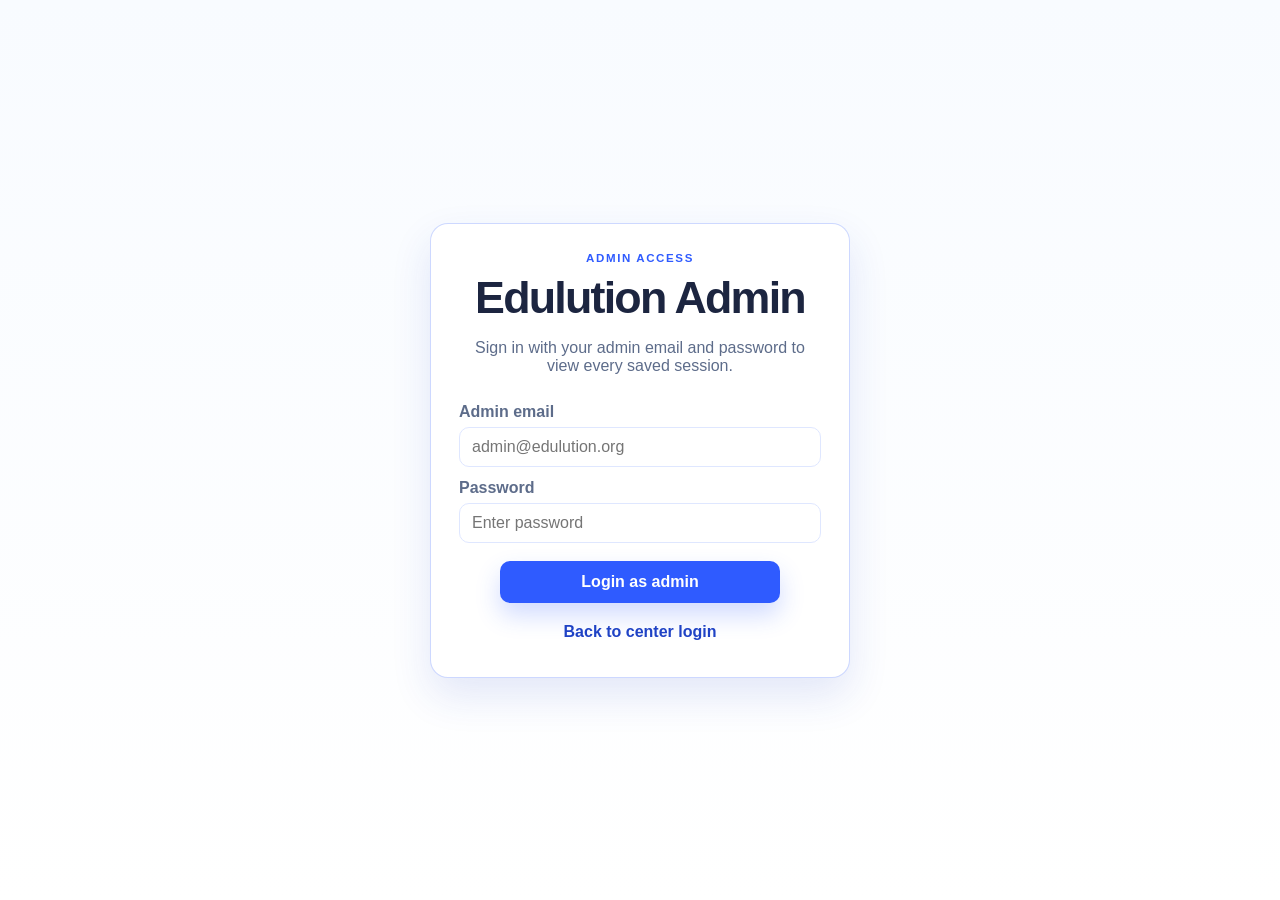
<file: admin-login.html>
<!doctype html>
<html lang="en">
  <head>
    <meta charset="utf-8" />
    <meta name="viewport" content="width=device-width,initial-scale=1" />
    <title>Admin Login — Edulution</title>
    <link rel="stylesheet" href="styles.css" />
  </head>
  <body class="auth-page">
    <div id="globalSpinner" class="spinner-overlay hidden"><div class="spinner"></div></div>

    <main class="auth-shell">
      <div class="auth-card admin-auth-card">
        <p class="eyebrow admin-eyebrow">Admin access</p>
        <h1>Edulution Admin</h1>
        <p class="muted">Sign in with your admin email and password to view every saved session.</p>

        <form id="adminLoginForm">
          <label for="adminEmail">Admin email</label>
          <input id="adminEmail" name="adminEmail" type="email" placeholder="admin@edulution.org" required />

          <label for="adminPassword">Password</label>
          <input id="adminPassword" name="adminPassword" type="password" placeholder="Enter password" required />

          <div class="form-actions stacked-actions">
            <button type="submit">Login as admin</button>
            <a href="login.html" class="secondary-link inline-link">Back to center login</a>
          </div>
        </form>
      </div>
    </main>

    <script src="admin-login.js"></script>
  </body>
</html>
</file>
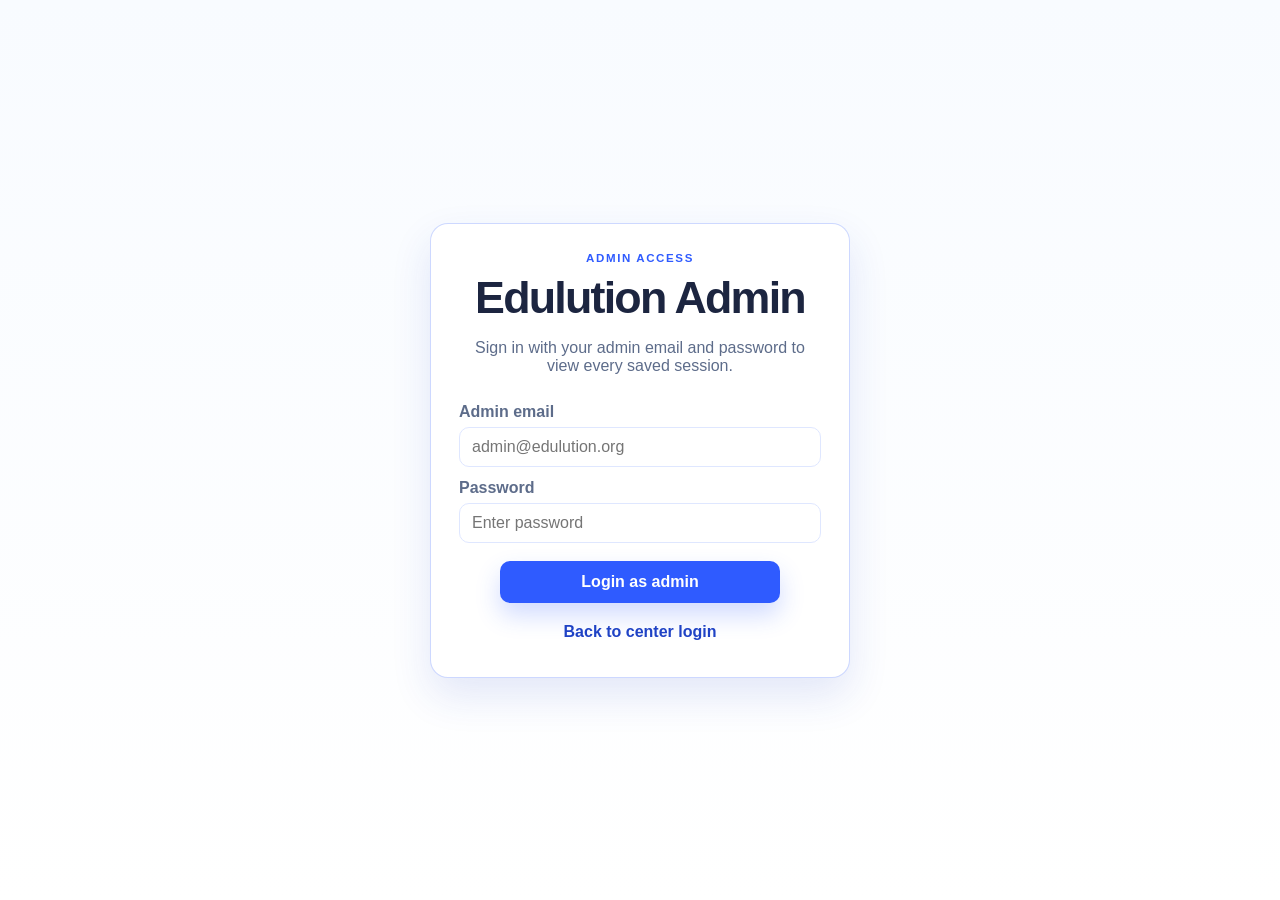
<file: admin-sessions.html>
<!doctype html>
<html lang="en">
  <head>
    <meta charset="utf-8" />
    <meta name="viewport" content="width=device-width,initial-scale=1" />
    <title>Admin Sessions — Edulution</title>
    <link rel="stylesheet" href="styles.css" />
  </head>
  <body class="sessions-page admin-page">
    <div id="globalSpinner" class="spinner-overlay hidden"><div class="spinner"></div></div>

    <header class="sessions-header admin-header">
      <div class="branding admin-branding">
        <p class="eyebrow">Admin dashboard</p>
        <h1>All Sessions</h1>
      </div>

      <nav class="admin-nav">
        <span class="admin-badge" id="adminUserLabel">Admin</span>
        <button id="logoutAdminBtn" class="secondary" type="button">Logout</button>
      </nav>
    </header>

    <main class="sessions-list-shell admin-shell">
      <div class="sessions-filter-bar admin-filter-bar">
        <div class="filter-field">
          <label for="adminSessionsDateFilter">Filter by date</label>
          <input id="adminSessionsDateFilter" type="date" />
        </div>

        <div class="filter-field">
          <label for="adminSessionsCenterFilter">Filter by center</label>
          <select id="adminSessionsCenterFilter">
            <option value="">All centers</option>
          </select>
        </div>

        <div class="filter-field">
          <label for="adminSessionsClassFilter">Filter by class</label>
          <select id="adminSessionsClassFilter">
            <option value="">All classes</option>
            <option value="4A">Grade 4A</option>
            <option value="4B">Grade 4B</option>
            <option value="4C">Grade 4C</option>
            <option value="4D">Grade 4D</option>
            <option value="4E">Grade 4E</option>
            <option value="4F">Grade 4F</option>
            <option value="5A">Grade 5A</option>
            <option value="5B">Grade 5B</option>
            <option value="5C">Grade 5C</option>
            <option value="5D">Grade 5D</option>
            <option value="5E">Grade 5E</option>
            <option value="5F">Grade 5F</option>
            <option value="6A">Grade 6A</option>
            <option value="6B">Grade 6B</option>
            <option value="6C">Grade 6C</option>
            <option value="6D">Grade 6D</option>
            <option value="6E">Grade 6E</option>
            <option value="6F">Grade 6F</option>
          </select>
        </div>

        <button id="clearAdminFiltersBtn" class="secondary" type="button">Clear filters</button>
      </div>

      <div id="adminSessionsContainer" class="sessions-grid"></div>
      <div id="adminEmptyState" class="empty-state muted">No sessions found.</div>
    </main>

    <script src="admin-sessions.js"></script>
  </body>
</html>
</file>
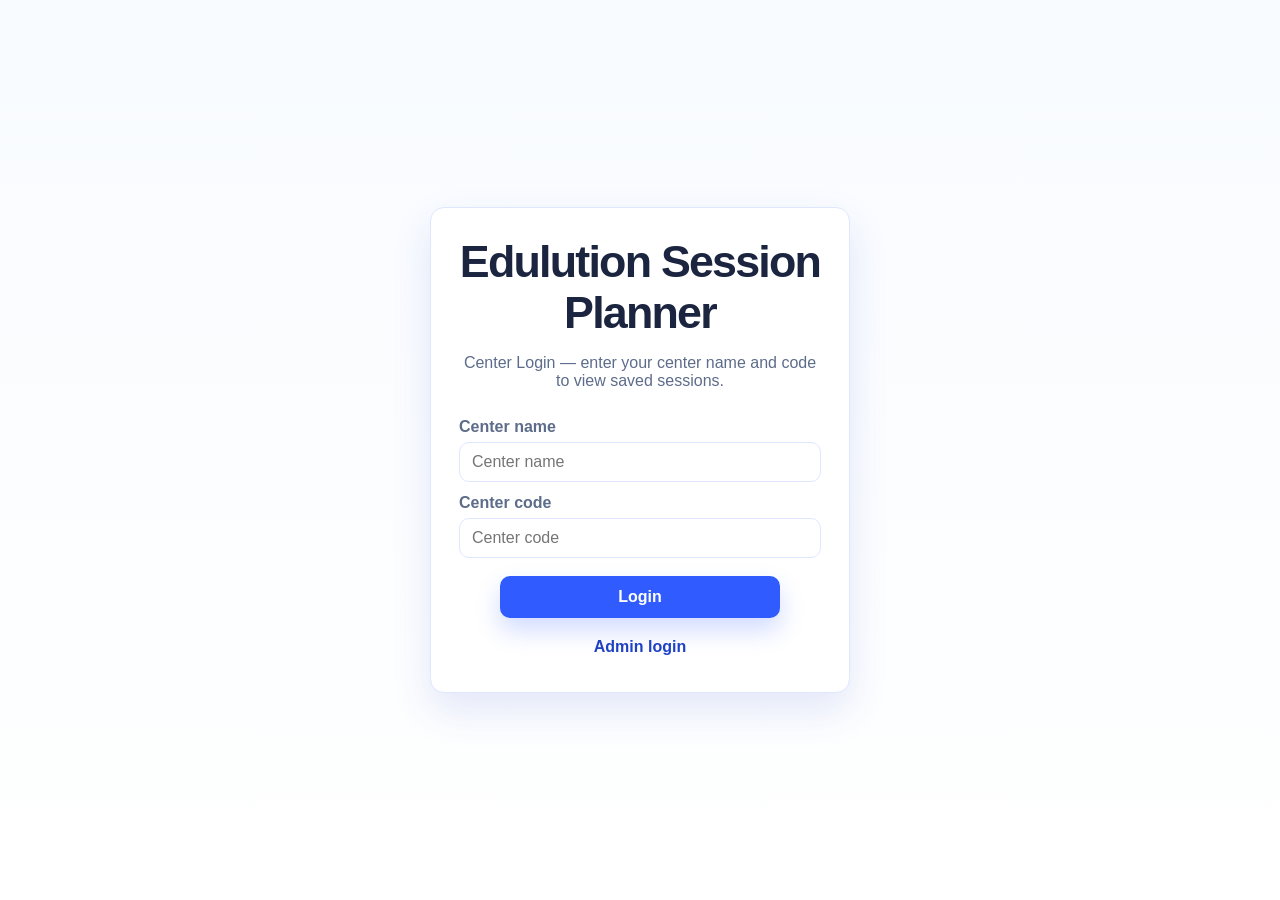
<file: login.html>
<!doctype html>
<html lang="en">
  <head>
    <meta charset="utf-8" />
    <meta name="viewport" content="width=device-width,initial-scale=1" />
    <title>Center Login — Edulution</title>
    <link rel="stylesheet" href="styles.css" />
  </head>
  <body class="auth-page">
    <div id="globalSpinner" class="spinner-overlay hidden"><div class="spinner"></div></div>
    <main class="auth-shell">
      <div class="auth-card">
        <h1>Edulution Session Planner</h1>
        <p class="muted">Center Login — enter your center name and code to view saved sessions.</p>

        <form id="loginForm">
          <label for="centerName">Center name</label>
          <input id="centerName" name="centerName" placeholder="Center name" required />

          <label for="centerCode">Center code</label>
          <input id="centerCode" name="centerCode" placeholder="Center code" required />

          <div class="form-actions stacked-actions">
            <button type="submit">Login</button>
            <a href="admin-login.html" class="secondary-link inline-link">Admin login</a>
          </div>
        </form>
      </div>
    </main>
    <script src="login.js"></script>
  </body>
</html>
</file>
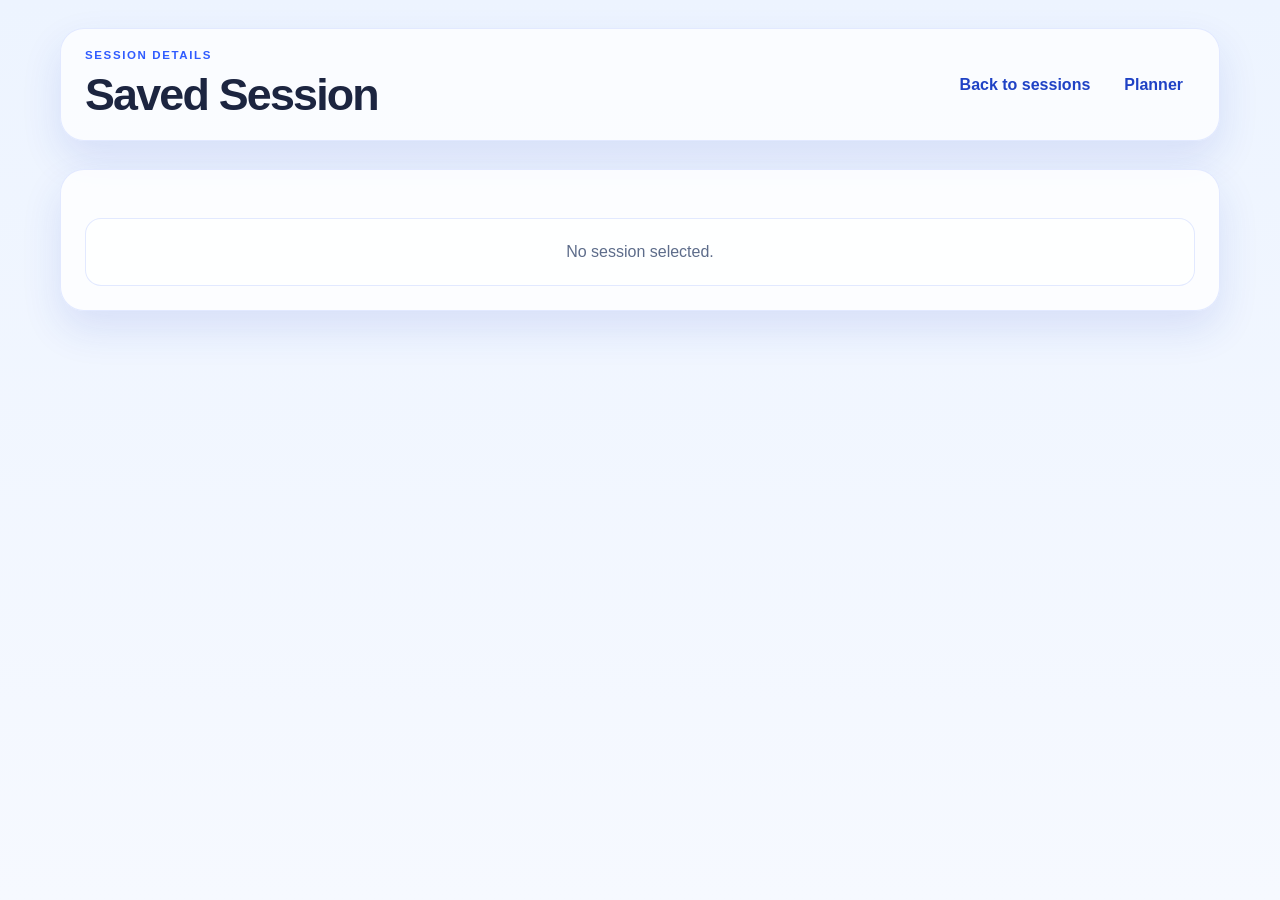
<file: session-view.html>
<!doctype html>
<html lang="en">
  <head>
    <meta charset="utf-8" />
    <meta name="viewport" content="width=device-width,initial-scale=1" />
    <title>Session Details — Edulution</title>
    <link rel="stylesheet" href="styles.css?v=20260911" />
  </head>
  <body class="session-detail-page">
    <div id="globalSpinner" class="spinner-overlay hidden"><div class="spinner"></div></div>

    <div class="page-shell">
      <header class="detail-header-bar">
        <div class="branding">
          <p class="eyebrow">Session details</p>
          <h1>Saved Session</h1>
        </div>

        <nav class="detail-actions">
          <a href="sessions.html" class="secondary-link">Back to sessions</a>
          <a href="index.html" class="secondary-link">Planner</a>
        </nav>
      </header>

      <main class="detail-content">
        <div id="sessionDetailContent" class="session-detail-card"></div>
      </main>
    </div>

    <script src="session-view.js"></script>
  </body>
</html>
</file>
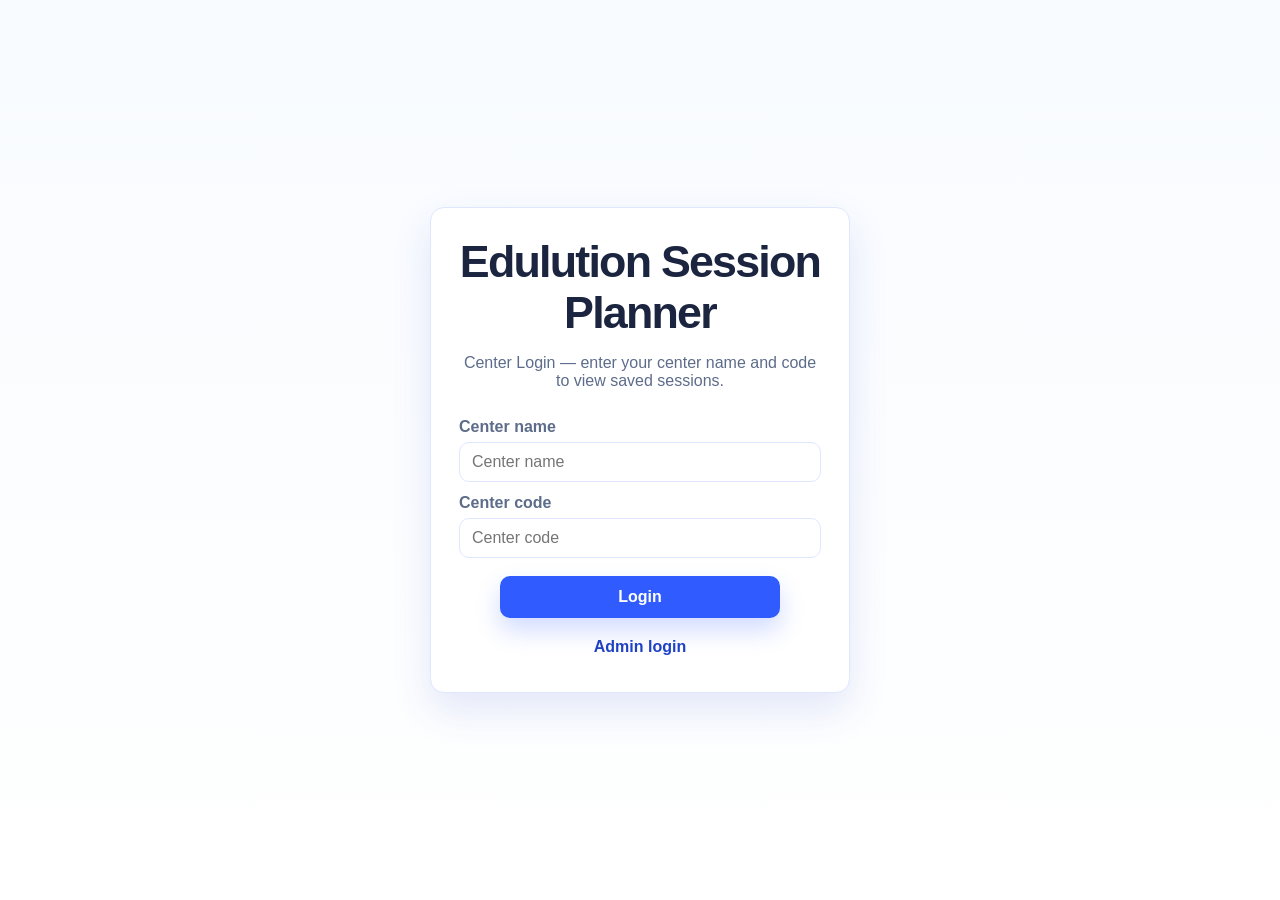
<file: sessions.html>
<!doctype html>
<html lang="en">
  <head>
    <meta charset="utf-8" />
    <meta name="viewport" content="width=device-width,initial-scale=1" />
    <title>Saved Sessions — Edulution</title>
    <link rel="stylesheet" href="styles.css" />
  </head>
  <body class="sessions-page">
    <div id="globalSpinner" class="spinner-overlay hidden"><div class="spinner"></div></div>
    <header class="sessions-header">
      <div class="branding">
        <h1>Saved Sessions</h1>
        <p id="centerLabel" class="muted"></p>
      </div>
      <nav>
        <a href="index.html" class="secondary-link">Back to Planner</a>
        <a href="login.html" class="secondary-link">Switch Center</a>
      </nav>
    </header>

    <main class="sessions-list-shell">
      <div class="sessions-filter-bar">
        <div class="filter-field">
          <label for="sessionsDateFilter">Filter by date</label>
          <input id="sessionsDateFilter" type="date" />
        </div>
        <div class="filter-field">
          <label for="sessionsClassFilter">Filter by class</label>
          <select id="sessionsClassFilter">
            <option value="">All classes</option>
            <option value="4A">Grade 4A</option>
            <option value="4B">Grade 4B</option>
            <option value="4C">Grade 4C</option>
            <option value="4D">Grade 4D</option>
            <option value="4E">Grade 4E</option>
            <option value="4F">Grade 4F</option>
            <option value="5A">Grade 5A</option>
            <option value="5B">Grade 5B</option>
            <option value="5C">Grade 5C</option>
            <option value="5D">Grade 5D</option>
            <option value="5E">Grade 5E</option>
            <option value="5F">Grade 5F</option>
            <option value="6A">Grade 6A</option>
            <option value="6B">Grade 6B</option>
            <option value="6C">Grade 6C</option>
            <option value="6D">Grade 6D</option>
            <option value="6E">Grade 6E</option>
            <option value="6F">Grade 6F</option>
          </select>
        </div>
        <button id="clearFiltersBtn" class="secondary" type="button">Clear filters</button>
      </div>

      <div id="sessionsContainer" class="sessions-grid"></div>
      <div id="emptyState" class="empty-state muted">No sessions found for this center.</div>
    </main>

    <script src="sessions.js"></script>
  </body>
</html>
</file>
<file: styles.css>
:root {
  --bg: #eef4ff;
  --panel: #ffffff;
  --panel-soft: #f5f8ff;
  --primary: #2f5bff;
  --primary-dark: #1f42c5;
  --primary-soft: #eaf0ff;
  --text: #1c2540;
  --muted: #5d6c8a;
  --border: #dfe7ff;
  --shadow: 0 18px 40px rgba(31, 66, 197, 0.12);
  --success-bg: #ecfdf5;
  --success-text: #0f766e;
}

* {
  box-sizing: border-box;
}

body {
  margin: 0;
  font-family: "Segoe UI", Tahoma, Geneva, Verdana, sans-serif;
  background: linear-gradient(180deg, #edf4ff 0%, #f6f9ff 100%);
  color: var(--text);
}

button,
input,
select,
textarea {
  font: inherit;
}

.app-shell {
  max-width: 1280px;
  margin: 0 auto;
  padding: 28px 20px 40px;
}

.topbar {
  display: flex;
  align-items: center;
  justify-content: space-between;
  gap: 20px;
  background: rgba(255, 255, 255, 0.72);
  border: 1px solid rgba(223, 231, 255, 0.9);
  border-radius: 24px;
  box-shadow: var(--shadow);
  padding: 22px 24px;
  backdrop-filter: blur(8px);
}

.branding {
  min-width: 180px;
}

.eyebrow {
  margin: 0 0 8px;
  color: var(--primary);
  font-size: 0.72rem;
  letter-spacing: 0.14em;
  font-weight: 700;
  text-transform: uppercase;
}

h1 {
  margin: 0;
  font-size: clamp(2rem, 2vw + 1.2rem, 3rem);
  letter-spacing: -0.04em;
}

.header-controls {
  display: flex;
  align-items: stretch;
  justify-content: center;
  gap: 16px;
  flex: 1;
}

.field-group {
  display: flex;
  flex-direction: column;
  justify-content: center;
  gap: 6px;
  min-width: 190px;
  padding: 12px 14px;
  background: var(--panel-soft);
  border: 1px solid var(--border);
  border-radius: 16px;
  box-shadow: inset 0 1px 0 rgba(255, 255, 255, 0.7);
}

.field-group label,
.input-wrap label,
.tracking-side {
  font-size: 0.72rem;
  font-weight: 700;
  color: var(--muted);
  letter-spacing: 0.08em;
  text-transform: uppercase;
}

.input-wrapi {
   display: flex;
  flex-direction: column;
  gap: 8px;
  min-width: 180px;
  flex: 1 1 180px;
}

.field-group select,
.field-group input,
.input-wrap select,
.input-wrap input,
.tracking-row input {
  width: 100%;
  border: 1px solid var(--border);
  border-radius: 12px;
  background: #fff;
  color: var(--text);
  padding: 0.8rem 0.9rem;
  min-height: 48px;
  transition: border-color 0.2s ease, box-shadow 0.2s ease;
}

.field-group select:focus,
.field-group input:focus,
.input-wrap select:focus,
.input-wrap input:focus,
.tracking-row input:focus {
  outline: none;
  border-color: rgba(47, 91, 255, 0.5);
  box-shadow: 0 0 0 4px rgba(47, 91, 255, 0.12);
}

.toolbar {
  display: flex;
  align-items: center;
  justify-content: flex-end;
  gap: 12px;
  flex-wrap: wrap;
}

button {
  border: none;
  border-radius: 12px;
  padding: 0.86rem 1.2rem;
  font-weight: 700;
  cursor: pointer;
  transition: transform 0.15s ease, box-shadow 0.15s ease, background 0.2s ease;
}

button:hover {
  transform: translateY(-1px);
}

button {
  background: var(--primary);
  color: #fff;
  box-shadow: 0 12px 24px rgba(47, 91, 255, 0.22);
}

button.secondary {
  background: var(--primary-soft);
  color: var(--primary-dark);
  box-shadow: none;
}

.stats-panel,
.tracking-panel,
.diagnostic-panel {
  margin-top: 24px;
  background: rgba(255, 255, 255, 0.75);
  border: 1px solid rgba(223, 231, 255, 0.9);
  border-radius: 20px;
  box-shadow: var(--shadow);
  padding: 18px 20px;
}

.stats-row {
  display: flex;
  flex-wrap: wrap;
  align-items: end;
  gap: 16px;
}

.input-wrap {
  display: flex;
  flex-direction: column;
  gap: 8px;
  min-width: 180px;
  flex: 1 1 180px;
}

.attendance-wrap {
  min-width: 150px;
}

.small-box {
  min-width: 120px;
  max-width: 170px;
}

.highlight-box input {
  background: var(--success-bg);
  color: var(--success-text);
  font-weight: 700;
}


.tracking-layout {
  display: flex;
  align-items: stretch;
  gap: 18px;
}

.tracking-side {
  display: flex;
  align-items: center;
  justify-content: center;
  min-width: 150px;
  background: var(--panel-soft);
  border: 1px solid var(--border);
  border-radius: 16px;
  padding: 16px 12px;
}

.tracking-columns {
  display: flex;
  flex: 1;
  flex-direction: column;
  gap: 18px;
}

.tracking-block {
  display: flex;
  flex-direction: column;
  gap: 10px;
  background: var(--panel-soft);
  border: 1px solid var(--border);
  border-radius: 16px;
  padding: 12px;
}

.tracking-row {
  display: grid;
  grid-template-columns: repeat(3, minmax(120px, 1fr));
  gap: 12px;
  align-items: end;
}

.tracking-header {
  font-size: 0.72rem;
  font-weight: 700;
  color: var(--muted);
  letter-spacing: 0.08em;
  text-transform: uppercase;
  padding: 0 4px;
}

.notes-panel {
      margin-top: 24px;
  background: rgba(255, 255, 255, 0.75);
  border: 1px solid rgba(223, 231, 255, 0.9);
  border-radius: 20px;
  box-shadow: var(--shadow);
  padding: 18px 20px;
}

.notes-layout {
  display: flex;
  align-items: stretch;
  gap: 18px;
}

.notes-side {
  display: flex;
  align-items: center;
  justify-content: center;
  min-width: 150px;
  background: var(--panel-soft);
  border: 1px solid var(--border);
  border-radius: 16px;
  padding: 16px 12px;
}

.notes-columns {
  display: flex;
  flex: 1;
  flex-direction: column;
  gap: 18px;
}

.notes-block {
  display: flex;
  flex-direction: column;
  gap: 10px;
  background: var(--panel-soft);
  border: 1px solid var(--border);
  border-radius: 16px;
  padding: 12px;
}

.notes-row {
  display: grid;
  grid-template-columns: repeat(3, minmax(120px, 1fr));
  gap: 12px;
  align-items: end;
}

.notes-header {
  font-size: 0.72rem;
  font-weight: 700;
  color: var(--muted);
  letter-spacing: 0.08em;
  text-transform: uppercase;
  padding: 0 4px;
}

.goals-panel {
      margin-top: 24px;
  background: rgba(255, 255, 255, 0.75);
  border: 1px solid rgba(223, 231, 255, 0.9);
  border-radius: 20px;
  box-shadow: var(--shadow);
  padding: 18px 20px;
}

.goals-layout {
  display: flex;
  align-items: stretch;
  gap: 18px;
}

.goals-side {
  display: flex;
  align-items: center;
  justify-content: center;
  min-width: 150px;
  background: var(--panel-soft);
  border: 1px solid var(--border);
  border-radius: 16px;
  padding: 16px 12px;
}

.goals-columns {
  display: flex;
  flex: 1;
  flex-direction: column;
  gap: 18px;
}

.goals-block {
  display: flex;
  flex-direction: column;
  gap: 10px;
  background: var(--panel-soft);
  border: 1px solid var(--border);
  border-radius: 16px;
  padding: 12px;
}

.goals-row {
  display: grid;
  grid-template-columns: repeat(3, minmax(120px, 1fr));
  gap: 12px;
  align-items: end;
}

.goals-header {
  font-size: 0.72rem;
  font-weight: 700;
  color: var(--muted);
  letter-spacing: 0.08em;
  text-transform: uppercase;
  padding: 0 4px;
}

/* 

*/

.follow-up-panel {
      margin-top: 24px;
  background: rgba(255, 255, 255, 0.75);
  border: 1px solid rgba(223, 231, 255, 0.9);
  border-radius: 20px;
  box-shadow: var(--shadow);
  padding: 18px 20px;
}

.follow-up-layout {
  display: flex;
  align-items: stretch;
  gap: 18px;
}

.follow-up-side {
  display: flex;
  align-items: center;
  justify-content: center;
  min-width: 150px;
  background: var(--panel-soft);
  border: 1px solid var(--border);
  border-radius: 16px;
  padding: 16px 12px;
}

.follow-up-columns {
  display: flex;
  flex: 1;
  flex-direction: column;
  gap: 18px;
}

.follow-up-block {
  display: flex;
  flex-direction: column;
  gap: 10px;
  background: var(--panel-soft);
  border: 1px solid var(--border);
  border-radius: 16px;
  padding: 12px;
}

.follow-up-row {
  display: grid;
  grid-template-columns: repeat(3, minmax(120px, 1fr));
  gap: 12px;
  align-items: end;
}

.follow-up-header {
  font-size: 0.72rem;
  font-weight: 700;
  color: var(--muted);
  letter-spacing: 0.08em;
  text-transform: uppercase;
  padding: 0 4px;
}

.notes-panel textarea,
.goals-panel textarea, jvxz  
.follow-up-panel textarea {
  width: 100%;
  min-height: 220px;
  height: 100%;
  resize: vertical;
  border: 1px solid var(--border);
  border-radius: 14px;
  background: #fff;
  padding: 14px 16px;
  color: var(--text);
  line-height: 1.5;
}

.notes-columns,
.goals-columns,
.follow-up-columns {
  width: 100%;
}

.diagnostic-header h2 {
  margin: 0 0 16px;
  font-size: 1.1rem;
  color: var(--text);
}

.diagnostic-table-wrap {
  overflow-x: auto;
}

.diagnostic-table {
  width: 100%;
  border-collapse: collapse;
  min-width: 760px;
  background: #fff;
  border: 1px solid var(--border);
  border-radius: 12px;
  overflow: hidden;
}

.group-controls {
  display: flex;
  gap: 8px;
  justify-content: flex-end;
  margin: 12px 0;
}

.group-controls select {
  min-width: 180px;
  padding: 8px 10px;
  border-radius: 10px;
  border: 1px solid var(--border);
  background: #fff;
}

.diagnostic-table thead th input.group-name-edit {
  width: 100%;
  border: none;
  background: transparent;
  font-weight: 700;
  font-size: 0.95rem;
}

.diagnostic-table thead th .group-remove {
  margin-left: 8px;
  background: transparent;
  border: none;
  color: var(--muted);
  font-size: 1rem;
  cursor: pointer;
}

.diagnostic-table thead th .group-remove:hover {
  color: var(--text);
}

.diagnostic-table th,
.diagnostic-table td {
  border: 1px solid var(--border);
  padding: 12px 10px;
  text-align: left;
  vertical-align: top;
}

.diagnostic-table th {
  background: var(--panel-soft);
  color: var(--text);
  font-size: 0.72rem;
  letter-spacing: 0.08em;
  text-transform: uppercase;
}

.diagnostic-table td {
  background: #fff;
}

.diagnostic-table input {
  width: 100%;
  min-height: 42px;
  border: 1px solid var(--border);
  border-radius: 10px;
  background: #fff;
  padding: 0.7rem 0.8rem;
  color: var(--text);
}

.group-name,
.learner-column {
  font-weight: 700;
  background: #f8faff;
}

.add-learner-wrap {
  display: flex;
  justify-content: flex-end;
  margin-top: 16px;
}

.add-learner-btn {
  background: var(--primary);
  color: #fff;
  border: none;
  border-radius: 12px;
  padding: 0.8rem 1rem;
  font-weight: 700;
  cursor: pointer;
  box-shadow: 0 10px 22px rgba(47, 91, 255, 0.18);
}

.session-footer {
  max-width: 1280px;
  margin: 18px auto 0;
  padding: 0 20px 28px;
}

.session-tabs {
  display: flex;
  flex-wrap: wrap;
  gap: 10px;
  justify-content: center;
  padding: 16px 18px;
  background: rgba(255, 255, 255, 0.75);
  border: 1px solid rgba(223, 231, 255, 0.9);
  border-radius: 18px;
  box-shadow: var(--shadow);
}

.session-tab {
  background: var(--panel-soft);
  color: var(--text);
  border: 1px solid var(--border);
  border-radius: 10px;
  padding: 0.8rem 1rem;
  font-weight: 700;
  box-shadow: none;
}

.session-tab.active {
  background: var(--primary);
  color: #fff;
  border-color: var(--primary);
}

.session-tab-wrapper {
  position: relative;
  display: inline-flex;
  align-items: center;
  gap: 8px;
}

.session-close {
  background: transparent;
  border: none;
  color: var(--muted);
  font-size: 1.1rem;
  line-height: 1;
  padding: 6px 8px;
  border-radius: 8px;
  cursor: pointer;
}

.session-close:hover {
  background: rgba(0,0,0,0.04);
  color: var(--text);
}

@media (max-width: 900px) {
  .topbar {
    flex-wrap: wrap;
    justify-content: center;
  }

  .branding {
    text-align: center;
    width: 100%;
  }

  .header-controls {
    width: 100%;
  }

  .toolbar {
    width: 100%;
    justify-content: center;
  }
}

@media (max-width: 700px) {
  .tracking-layout {
    flex-direction: column;
  }

  .tracking-row {
    grid-template-columns: 1fr;
  }
}

@media (max-width: 560px) {
  .header-controls,
  .stats-row,
  .toolbar {
    flex-direction: column;
  }

  .field-group,
  .input-wrap,
  .small-box,
  .toolbar button {
    width: 100%;
  }

  .toolbar {
    align-items: stretch;
  }

  .add-learner-wrap {
    justify-content: stretch;
  }

  .add-learner-btn {
    width: 100%;
  }
}

/* Auth / Sessions pages */
.auth-page {
  min-height: 100vh;
  display: flex;
  align-items: center;
  justify-content: center;
  padding: 40px 20px;
  background: linear-gradient(180deg, #f8fbff 0%, #ffffff 100%);
}

.sessions-page {
  min-height: 100vh;
  display: block;
  padding: 24px 20px 40px;
  background: linear-gradient(180deg, #f8fbff 0%, #ffffff 100%);
}

.auth-shell {
  width: 100%;
  max-width: 420px;
}

.auth-card {
  background: #fff;
  border: 1px solid var(--border);
  border-radius: 14px;
  padding: 28px;
  box-shadow: var(--shadow);
}

.admin-auth-card {
  border-radius: 18px;
  border-color: rgba(47, 91, 255, 0.24);
}

.admin-eyebrow {
  text-align: center;
  margin-bottom: 8px;
}

.auth-card h1 {
  margin: 0 0 8px;
}

.auth-card .muted {
  color: var(--muted);
  margin-bottom: 16px;
}

.auth-card label {
  display: block;
  margin-top: 12px;
  font-weight: 700;
  color: var(--muted);
}

.auth-card input {
  width: 100%;
  padding: 10px 12px;
  margin-top: 6px;
  border: 1px solid var(--border);
  border-radius: 10px;
}

.auth-card form {
  display: flex;
  flex-direction: column;
}

.auth-card .form-actions {
  display: flex;
  gap: 12px;
  margin-top: 18px;
  align-items: center;
  justify-content: center;
}

.stacked-actions {
  flex-direction: column;
}

.inline-link {
  width: 100%;
  text-align: center;
}

.auth-card h1,
.auth-card .muted {
  text-align: center;
}

.auth-card button[type="submit"] {
  width: 100%;
  max-width: 280px;
  padding: 12px 18px;
  border-radius: 10px;
  background: var(--primary);
  color: #fff;
  font-weight: 700;
  border: none;
  cursor: pointer;
}

.auth-card button[type="submit"]:hover {
  transform: translateY(-1px);
}

.secondary-link {
  display: inline-block;
  padding: 8px 12px;
  border-radius: 10px;
  background: transparent;
  color: var(--primary-dark);
  text-decoration: none;
  font-weight: 700;
}

.sessions-header {
  width: 100%;
  max-width: 1100px;
  margin: 0 auto 18px;
  display: flex;
  align-items: center;
  justify-content: flex-start;
  gap: 16px;
  flex-wrap: wrap;
}

.admin-header {
  justify-content: space-between;
  align-items: center;
}

.admin-branding {
  flex: 1;
}

.admin-nav {
  display: flex;
  align-items: center;
  gap: 12px;
  flex-wrap: wrap;
}

.admin-badge {
  display: inline-flex;
  align-items: center;
  justify-content: center;
  min-height: 42px;
  padding: 0.7rem 0.9rem;
  border-radius: 999px;
  background: var(--primary-soft);
  border: 1px solid var(--border);
  color: var(--primary-dark);
  font-weight: 700;
}

.sessions-header .branding {
  display: flex;
  flex-direction: column;
  align-items: flex-start;
}

.sessions-list-shell {
  width: 100%;
  max-width: 1100px;
  margin: 0 auto 60px;
  padding: 0 20px;
}

.sessions-filter-bar {
  display: flex;
  flex-wrap: wrap;
  align-items: end;
  gap: 16px;
  margin-bottom: 20px;
  padding: 16px;
  background: rgba(255,255,255,0.78);
  border: 1px solid var(--border);
  border-radius: 16px;
  box-shadow: var(--shadow);
}

.admin-filter-bar {
  background: linear-gradient(180deg, rgba(255,255,255,0.9), rgba(234,240,255,0.9));
}

.filter-field {
  display: flex;
  flex-direction: column;
  gap: 8px;
  min-width: 180px;
}

.filter-field label {
  font-size: 0.72rem;
  font-weight: 700;
  color: var(--muted);
  letter-spacing: 0.08em;
  text-transform: uppercase;
}

.filter-field input,
.filter-field select {
  border: 1px solid var(--border);
  border-radius: 10px;
  background: #fff;
  padding: 10px 12px;
  min-height: 42px;
}

.center-name-display {
  display: flex;
  align-items: center;
  min-height: 48px;
  background: var(--panel-soft);
  border: 1px solid var(--border);
  border-radius: 12px;
  padding: 0.8rem 0.9rem;
  font-weight: 700;
  color: var(--text);
}

.sessions-grid {
  display: grid;
  grid-template-columns: repeat(auto-fill, minmax(260px, 1fr));
  gap: 16px;
  align-items: stretch;
}

.session-card {
  background: #fff;
  border: 1px solid var(--border);
  border-radius: 12px;
  padding: 16px;
  box-shadow: 0 8px 20px rgba(31,66,197,0.06);
  display: flex;
  flex-direction: column;
  align-items: flex-start;
  text-align: left;
}

.session-card h3 {
  margin: 0 0 8px;
}

.session-meta {
  display: flex;
  flex-wrap: wrap;
  gap: 12px;
  color: var(--muted);
  font-size: 0.95rem;
  margin-bottom: 8px;
}

.session-card-footer {
  margin-top: auto;
  padding-top: 10px;
  border-top: 1px solid var(--border);
  font-size: 0.8rem;
  font-weight: 700;
  color: var(--muted);
  text-transform: uppercase;
  letter-spacing: 0.04em;
}

.session-card:hover {
  border-color: rgba(47, 91, 255, 0.45);
  box-shadow: 0 18px 30px rgba(47, 91, 255, 0.12);
  transform: translateY(-2px);
}

.session-detail-page {
  min-height: 100vh;
  background: linear-gradient(180deg, #edf4ff 0%, #f6f9ff 100%);
}

.page-shell {
  max-width: 1200px;
  margin: 0 auto;
  padding: 28px 20px 48px;
}

.detail-header-bar {
  display: flex;
  align-items: center;
  justify-content: space-between;
  gap: 16px;
  margin-bottom: 28px;
  padding: 20px 24px;
  background: rgba(255, 255, 255, 0.72);
  border: 1px solid rgba(223, 231, 255, 0.9);
  border-radius: 24px;
  box-shadow: var(--shadow);
}

.detail-actions {
  display: flex;
  align-items: center;
  gap: 10px;
  flex-wrap: wrap;
}

.detail-content {
  display: flex;
  flex-direction: column;
  gap: 22px;
}

.session-detail-card {
  background: rgba(255, 255, 255, 0.8);
  border: 1px solid rgba(223, 231, 255, 0.9);
  border-radius: 24px;
  box-shadow: var(--shadow);
  padding: 24px;
}

.detail-topline {
  display: flex;
  align-items: center;
  justify-content: space-between;
  gap: 16px;
  margin-bottom: 16px;
}

.detail-label {
  margin: 0 0 4px;
  color: var(--primary);
  font-size: 0.72rem;
  font-weight: 700;
  letter-spacing: 0.14em;
  text-transform: uppercase;
}

.detail-section {
  padding-top: 18px;
  border-top: 1px solid var(--border);
  margin-top: 18px;
}

.detail-section:first-of-type {
  border-top: none;
  margin-top: 0;
  padding-top: 0;
}

.detail-section h3 {
  margin: 0 0 14px;
  font-size: 1.1rem;
}

.detail-grid {
  display: grid;
  grid-template-columns: repeat(auto-fit, minmax(170px, 1fr));
  gap: 14px;
}

.detail-item {
  display: flex;
  flex-direction: column;
  gap: 6px;
  background: var(--panel-soft);
  border: 1px solid var(--border);
  border-radius: 14px;
  padding: 14px;
}

.detail-item-label {
  color: var(--muted);
  font-size: 0.76rem;
  font-weight: 700;
  letter-spacing: 0.08em;
  text-transform: uppercase;
}

.detail-content-text {
  margin: 0;
  line-height: 1.6;
  color: var(--text);
}

.groupings-table-wrap {
  overflow-x: auto;
}

.groupings-table {
  width: 100%;
  border-collapse: collapse;
  background: #fff;
  border: 1px solid var(--border);
  border-radius: 12px;
  overflow: hidden;
}

.groupings-table td {
  border: 1px solid var(--border);
  padding: 10px 12px;
  vertical-align: top;
}

.error-box {
  border: 1px solid #fecaca;
  background: #fff1f2;
  border-radius: 16px;
  padding: 24px;
}

.empty-state {
  background: rgba(255, 255, 255, 0.72);
  border: 1px solid rgba(223, 231, 255, 0.9);
  border-radius: 16px;
  padding: 24px;
  text-align: center;
  color: var(--muted);
}

.session-notes {
  margin: 0;
  color: var(--text);
}

.empty-state {
  text-align: center;
  margin-top: 24px;
}

/* Global spinner overlay */
.hidden {
  display: none !important;
}
.spinner-overlay {
  position: fixed;
  inset: 0;
  background: rgba(12, 18, 40, 0.35);
  display: flex;
  align-items: center;
  justify-content: center;
  z-index: 9999;
}
.spinner {
  width: 56px;
  height: 56px;
  border-radius: 50%;
  border: 6px solid rgba(255,255,255,0.18);
  border-top-color: #ffffff;
  animation: spin 0.9s linear infinite;
  box-shadow: 0 8px 24px rgba(0,0,0,0.18);
}
@keyframes spin {
  to { transform: rotate(360deg); }
}
</file>
